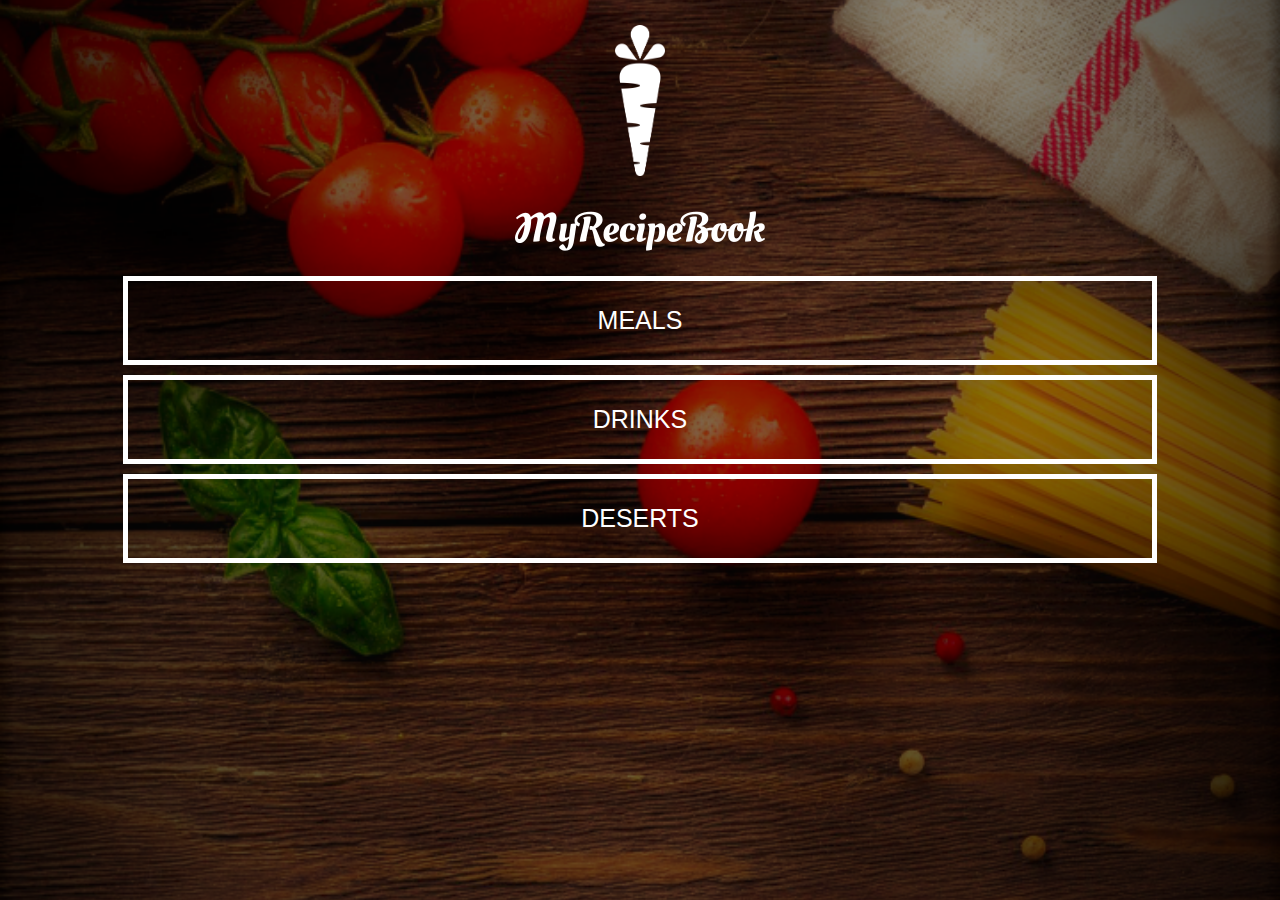
<file: index.html>
<!DOCTYPE html>
<html>
    <head>
        <title>My Recipe Book</title>
        <link rel="stylesheet" href="style.css">
    </head>
    
     <body class="body-home">
         <div id="home">
             
             <img src="images/logo-img.png" id="home-logo-img">
             <img src="images/logo-text.png" id="home-logo-text">
             
         <div class="home-menu">
                 
                 <a href="meals.html" class="home-menu-item">
                     <p>Meals</p>
                 </a>
                  <a href="drinks.html" class="home-menu-item">
                     <p>Drinks</p>
                 </a>
                  <a href="deserts.html" class="home-menu-item">
                     <p>Deserts</p>
                 </a>
             
             </div>
         
         </div>
    
    </body>
</html>
</file>
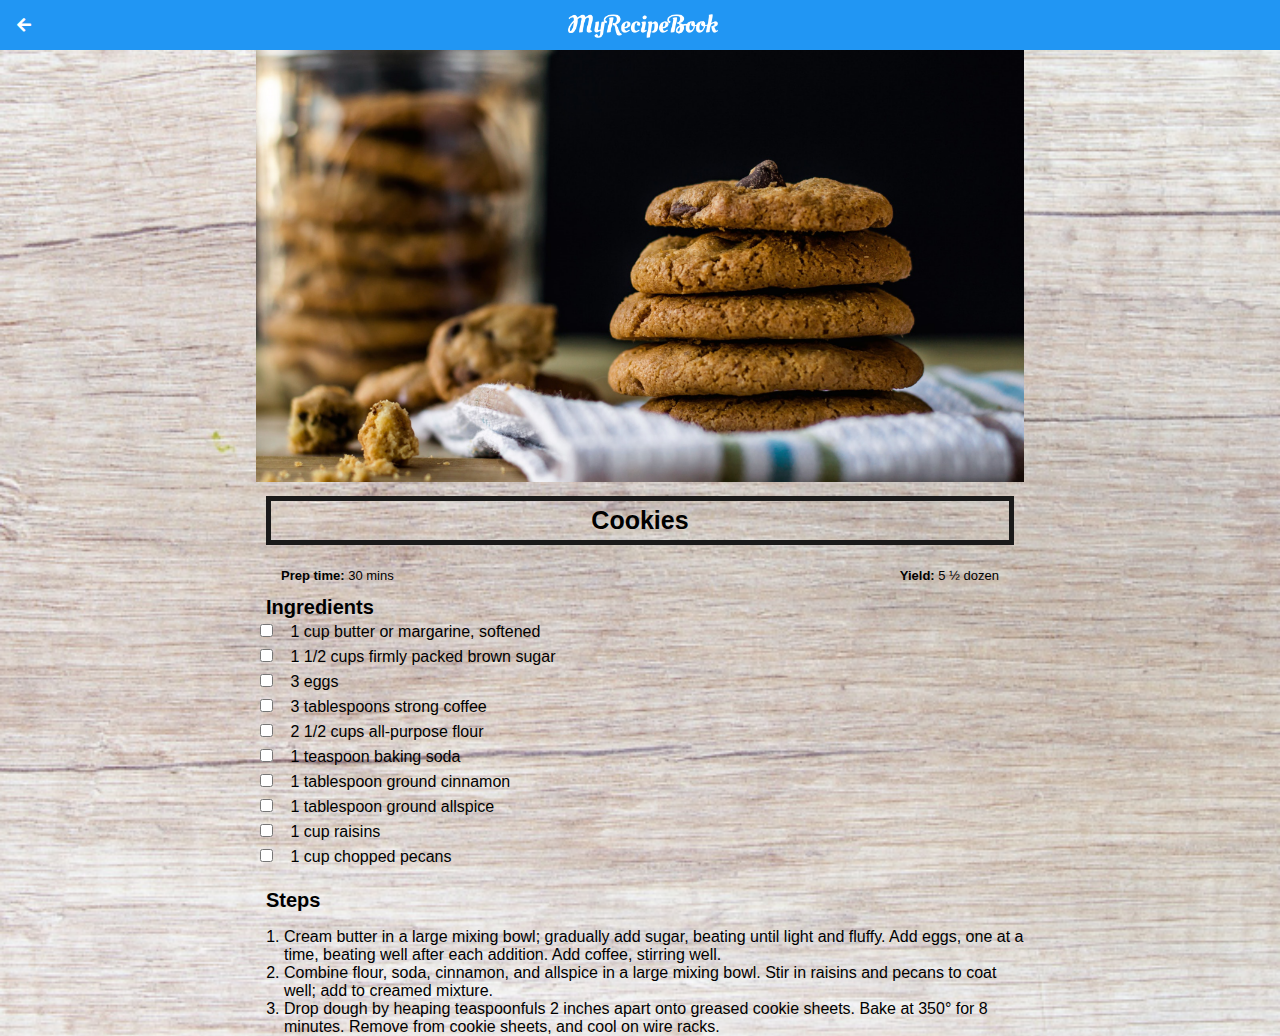
<file: cookies.html>
<!DOCTYPE html>
<html>
    <head>
        <title>My Recipe Book | Meals | Cookies</title>
        <link rel="stylesheet" href="style.css">
        <link rel="stylesheet" href="fontAwesome/css/all.css">
    </head>
    
     <body class="body-meals">
         
         <div class="header">
             <a href="meals.html">
                 <i class="fas fa-arrow-left"></i>
             
             </a>
             
             <img src="images/logo-text.png">
         
         </div>
          <div id="recipe">
              <div class="recipe-details">
                  <img src="images/cookies.png">
                  
                  <h1>Cookies</h1>
                  
                  <div class="recipe-details-info">
                      <p><b>Prep time: </b> 30 mins</p>
                      <p style="float: right;"><b>Yield: </b> 5 ½ dozen</p>
                   </div>
                    <div class="recipe-details-ingredients">
                        <h2>Ingredients</h2>
                        
                        <input id="check-01" type="checkbox">
                        <label for="check-01">1 cup butter or margarine, softened</label>
                        <br>
                        <input id="check-02" type="checkbox">
                        <label for="check-02">1 1/2 cups firmly packed brown sugar</label>
                        <br>
                        <input id="check-03" type="checkbox">
                        <label for="check-03">3 eggs</label>
                        <br>
                        <input id="check-04" type="checkbox">
                        <label for="check-04">3 tablespoons strong coffee</label>
                        <br>
                        <input id="check-05" type="checkbox">
                        <label for="check-05">2 1/2 cups all-purpose flour</label>
                        <br>
                        <input id="check-06" type="checkbox">
                        <label for="check-06">1 teaspoon baking soda</label>
                        <br>
                        <input id="check-07" type="checkbox">
                        <label for="check-07">1 tablespoon ground cinnamon</label>
                        <br>
                        <input id="check-08" type="checkbox">
                        <label for="check-08">1 tablespoon ground allspice</label>
                        <br>
                        <input id="check-09" type="checkbox">
                        <label for="check-09">1 cup raisins</label>
                        <br>
                        <input id="check-10" type="checkbox">
                        <label for="check-10">1 cup chopped pecans</label>
                  </div>
                  
                  <div class="recipe-details-steps">
                        <h2>Steps</h2>
                      
                      <ol>
                          <li>Cream butter in a large mixing bowl; gradually add sugar, beating until light and fluffy. Add eggs, one at a time, beating well after each addition. Add coffee, stirring well.</li>
                          <li>Combine flour, soda, cinnamon, and allspice in a large mixing bowl. Stir in raisins and pecans to coat well; add to creamed mixture.</li>
                           <li>Drop dough by heaping teaspoonfuls 2 inches apart onto greased cookie sheets. Bake at 350° for 8 minutes. Remove from cookie sheets, and cool on wire racks.</li>
                     </ol>
                  </div>
              
              </div>
             
         
         </div>
    
    </body>
</html>
</file>
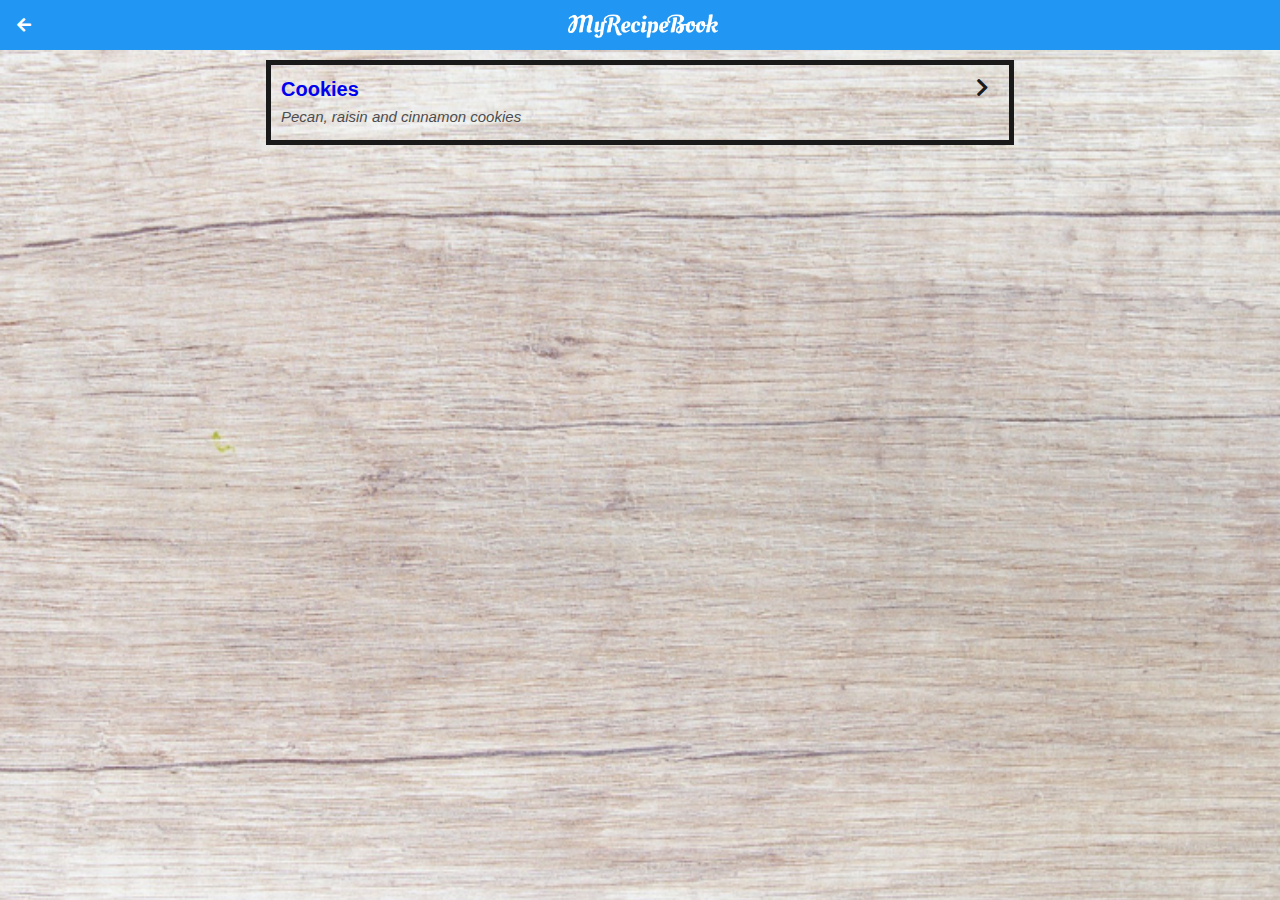
<file: deserts.html>
<!DOCTYPE html>
<html>
    <head>
        <title>My Recipe Book | Desert</title>
        <link rel="stylesheet" href="style.css">
        <link rel="stylesheet" href="fontAwesome/css/all.css">
    </head>
    
     <body class="body-meals">
         
         <div class="header">
             <a href="index.html">
                 <i class="fas fa-arrow-left"></i>
             
             </a>
             
             <img src="images/logo-text.png">
         
         </div>
          <div id="meals">
              
          <div class="meals-list">
              
                  <a href="cookies.html">
                      <div class="meals-list-item">
                          <h1>Cookies<i class="fas fa-chevron-right"></i></h1>
                          
                          <p>Pecan, raisin and cinnamon cookies</p>
                      
                      </div>
                  
                  </a>
              
              </div>
             
         
         </div>
    
    </body>
</html>
</file>
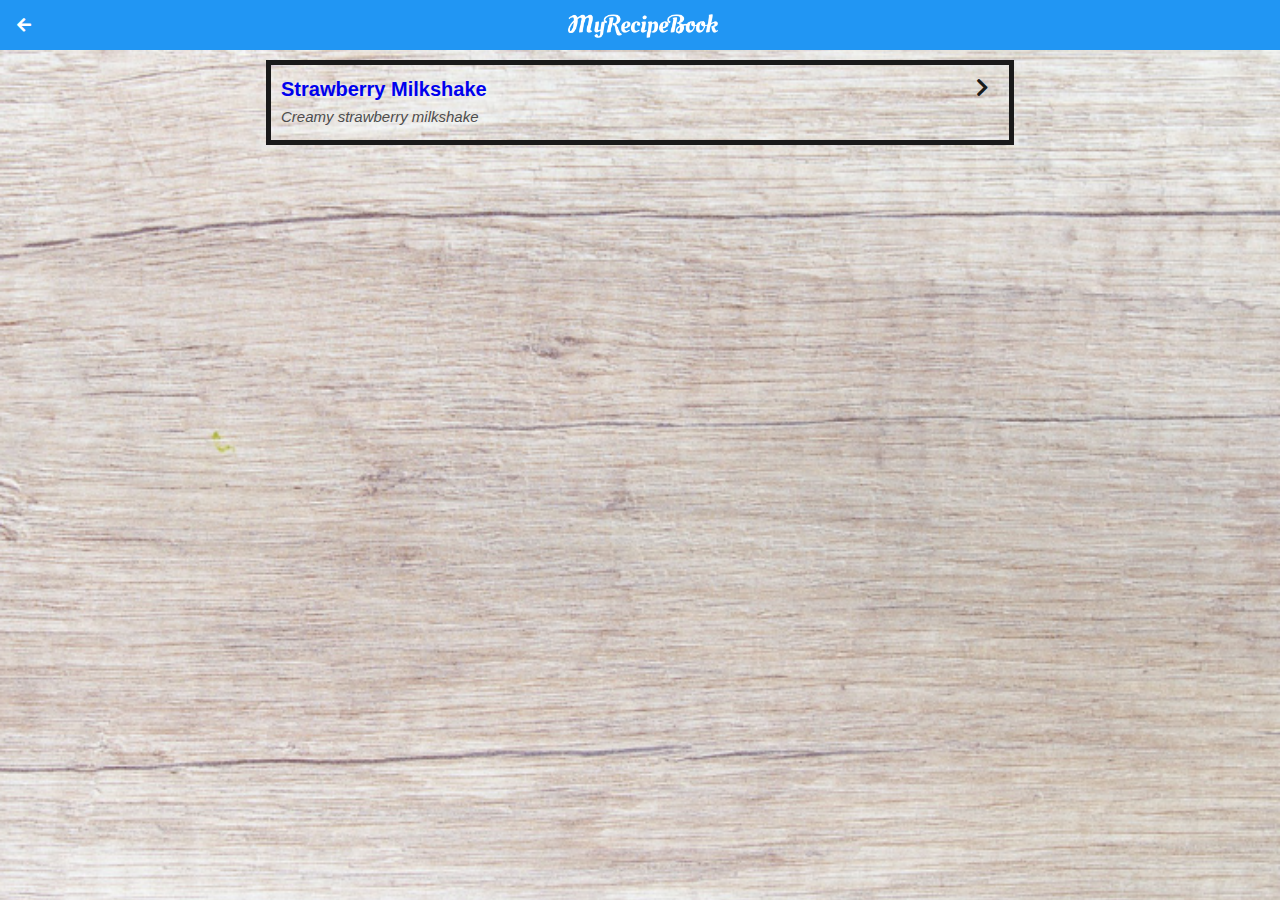
<file: drinks.html>
<!DOCTYPE html>
<html>
    <head>
        <title>My Recipe Book | Drinks</title>
        <link rel="stylesheet" href="style.css">
        <link rel="stylesheet" href="fontAwesome/css/all.css">
    </head>
    
     <body class="body-meals">
         
         <div class="header">
             <a href="index.html">
                 <i class="fas fa-arrow-left"></i>
             
             </a>
             
             <img src="images/logo-text.png">
         
         </div>
          <div id="meals">
              
          <div class="meals-list">
              
                  <a href="strawberrymilkshake.html">
                      <div class="meals-list-item">
                          <h1>Strawberry Milkshake<i class="fas fa-chevron-right"></i></h1>
                          
                          <p>Creamy strawberry milkshake</p>
                      
                      </div>
                  
                  </a>
              
              </div>
             
         
         </div>
    
    </body>
</html>
</file>
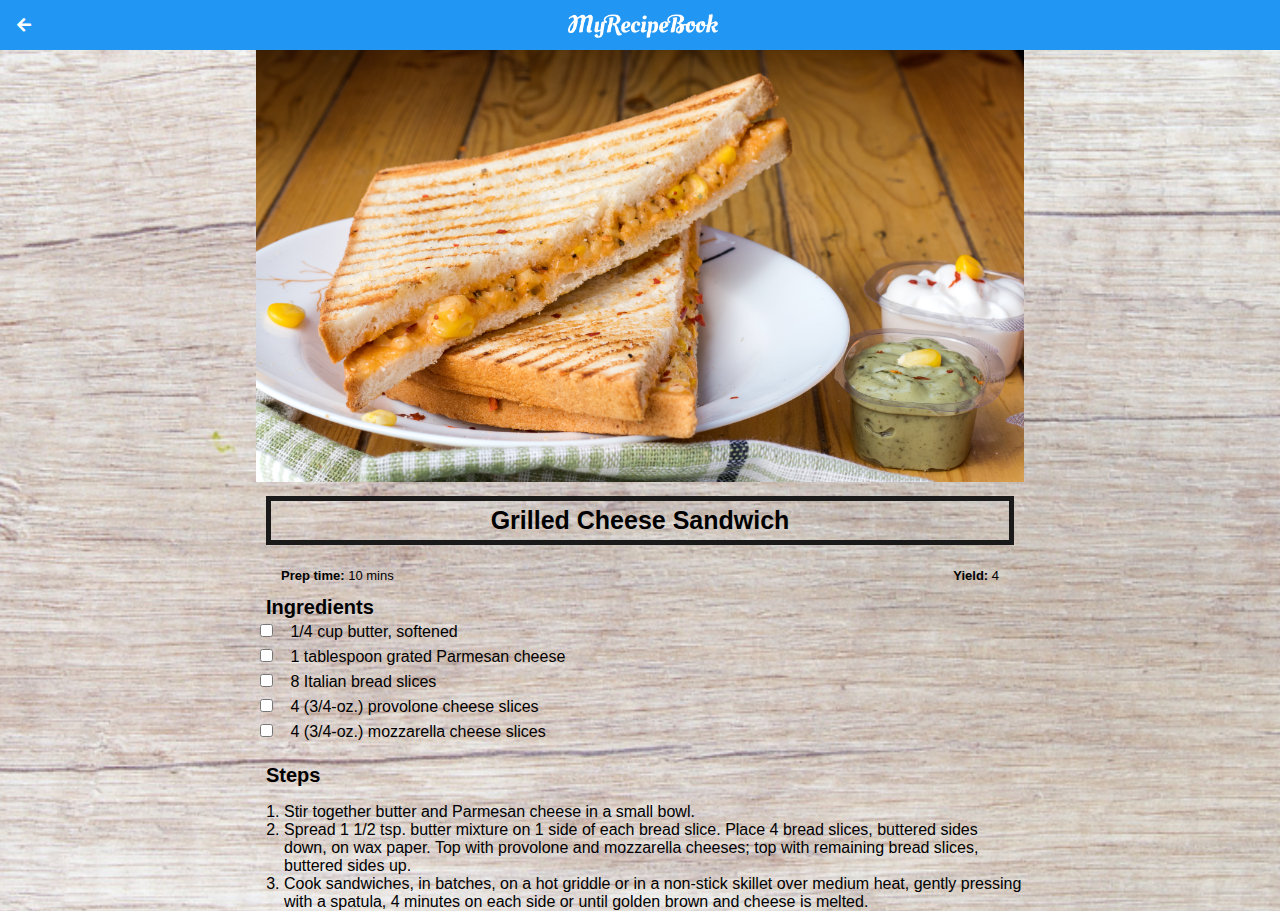
<file: grilledcheese.html>
<!DOCTYPE html>
<html>
    <head>
        <title>My Recipe Book | Meals | Grilled Cheese</title>
        <link rel="stylesheet" href="style.css">
        <link rel="stylesheet" href="fontAwesome/css/all.css">
    </head>
    
     <body class="body-meals">
         
         <div class="header">
             <a href="meals.html">
                 <i class="fas fa-arrow-left"></i>
             
             </a>
             
             <img src="images/logo-text.png">
         
         </div>
          <div id="recipe">
              <div class="recipe-details">
                  <img src="images/grilledCheese.png">
                  
                  <h1>Grilled Cheese Sandwich</h1>
                  
                  <div class="recipe-details-info">
                      <p><b>Prep time: </b> 10 mins</p>
                      <p style="float: right;"><b>Yield: </b> 4</p>
                   </div>
                    <div class="recipe-details-ingredients">
                        <h2>Ingredients</h2>
                        
                        <input id="check-01" type="checkbox">
                        <label for="check-01">1/4 cup butter, softened</label>
                        <br>
                        <input id="check-02" type="checkbox">
                        <label for="check-02">1 tablespoon grated Parmesan cheese</label>
                        <br>
                        <input id="check-03" type="checkbox">
                        <label for="check-03">8 Italian bread slices</label>
                        <br>
                        <input id="check-04" type="checkbox">
                        <label for="check-04">4 (3/4-oz.) provolone cheese slices</label>
                        <br>
                        <input id="check-05" type="checkbox">
                        <label for="check-05">4 (3/4-oz.) mozzarella cheese slices</label>
                  </div>
                  
                  <div class="recipe-details-steps">
                        <h2>Steps</h2>
                      
                      <ol>
                          <li>Stir together butter and Parmesan cheese in a small bowl.</li>
                          <li>Spread 1 1/2 tsp. butter mixture on 1 side of each bread slice. Place 4 bread slices, buttered sides down, on wax paper. Top with provolone and mozzarella cheeses; top with remaining bread slices, buttered sides up.</li>
                          <li>Cook sandwiches, in batches, on a hot griddle or in a non-stick skillet over medium heat, gently pressing with a spatula, 4 minutes on each side or until golden brown and cheese is melted.</li>
                      
                      </ol>
                  </div>
              
              </div>
             
         
         </div>
    
    </body>
</html>
</file>
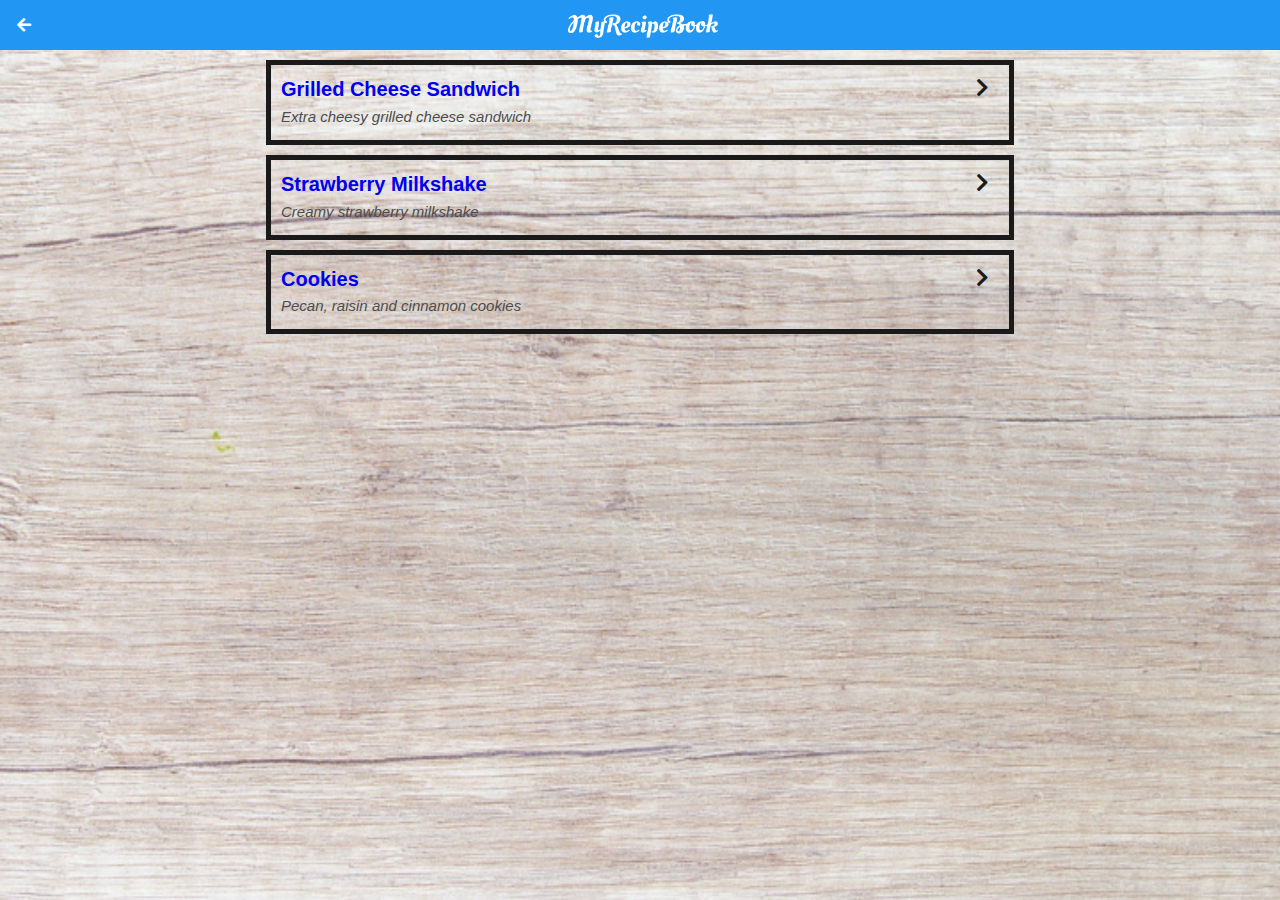
<file: meals.html>
<!DOCTYPE html>
<html>
    <head>
        <title>My Recipe Book | Meals</title>
        <link rel="stylesheet" href="style.css">
        <link rel="stylesheet" href="fontAwesome/css/all.css">
    </head>
    
     <body class="body-meals">
         
         <div class="header">
             <a href="index.html">
                 <i class="fas fa-arrow-left"></i>
             
             </a>
             
             <img src="images/logo-text.png">
         
         </div>
          <div id="meals">
              
          <div class="meals-list">
              
                  <a href="grilledcheese.html">
                      <div class="meals-list-item">
                          <h1>Grilled Cheese Sandwich<i class="fas fa-chevron-right"></i></h1>
                          
                          <p>Extra cheesy grilled cheese sandwich</p>
                      
                      </div>
                  
                  </a>
               <a href="strawberrymilkshake.html">
                      <div class="meals-list-item">
                          <h1>Strawberry Milkshake<i class="fas fa-chevron-right"></i></h1>
                          
                          <p>Creamy strawberry milkshake</p>
                      
                      </div>
                  
                  </a>
               <a href="cookies.html">
                      <div class="meals-list-item">
                          <h1>Cookies<i class="fas fa-chevron-right"></i></h1>
                          
                          <p>Pecan, raisin and cinnamon cookies</p>
                      
                      </div>
                  
                  </a>
              
              </div>
             
         
         </div>
    
    </body>
</html>
</file>
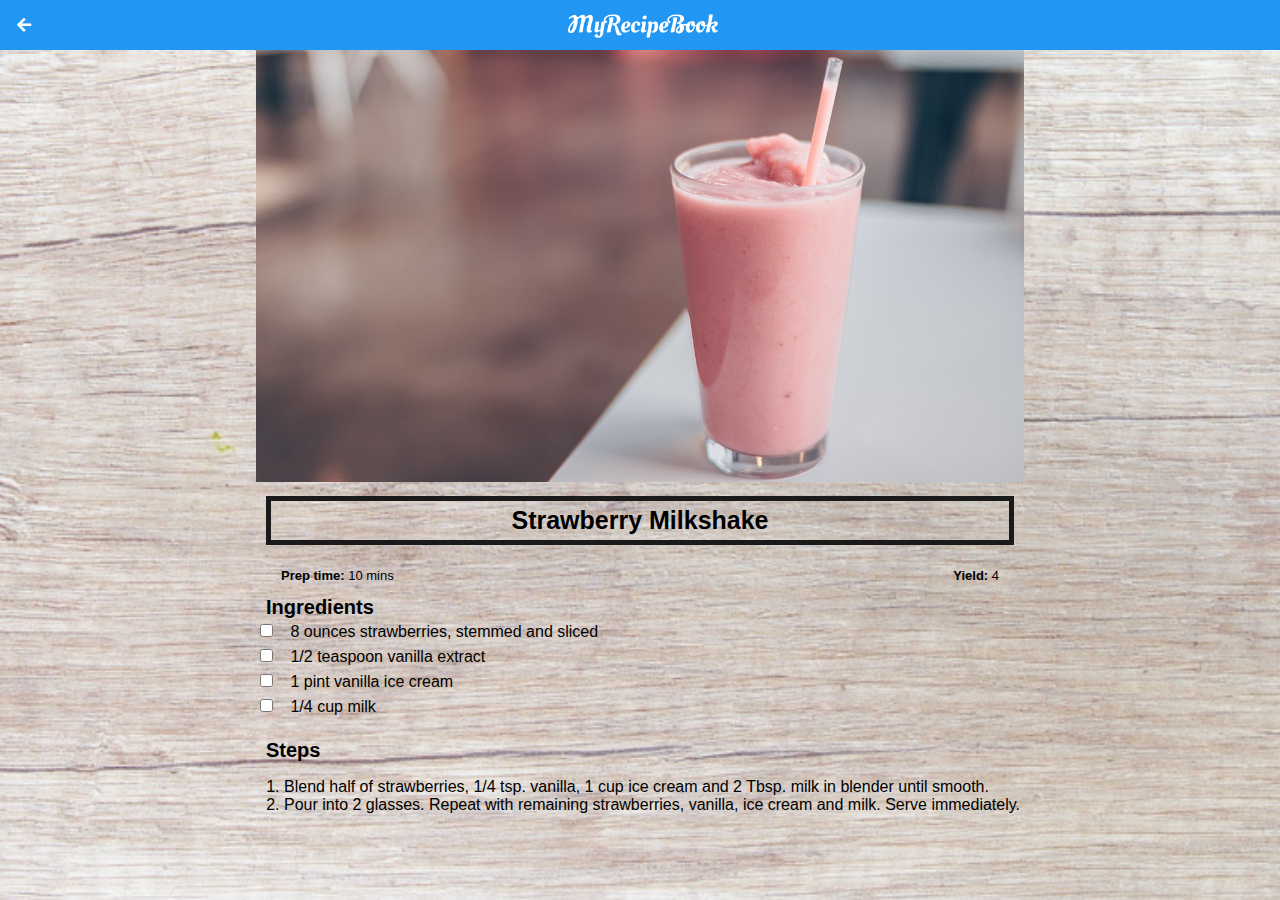
<file: strawberrymilkshake.html>
<!DOCTYPE html>
<html>
    <head>
        <title>My Recipe Book | Meals | Strawberry Milkshake</title>
        <link rel="stylesheet" href="style.css">
        <link rel="stylesheet" href="fontAwesome/css/all.css">
    </head>
    
     <body class="body-meals">
         
         <div class="header">
             <a href="meals.html">
                 <i class="fas fa-arrow-left"></i>
             
             </a>
             
             <img src="images/logo-text.png">
         
         </div>
          <div id="recipe">
              <div class="recipe-details">
                  <img src="images/strawberryMilkshake.png">
                  
                  <h1>Strawberry Milkshake</h1>
                  
                  <div class="recipe-details-info">
                      <p><b>Prep time: </b> 10 mins</p>
                      <p style="float: right;"><b>Yield: </b> 4</p>
                   </div>
                    <div class="recipe-details-ingredients">
                        <h2>Ingredients</h2>
                        
                        <input id="check-01" type="checkbox">
                        <label for="check-01">8 ounces strawberries, stemmed and sliced</label>
                        <br>
                        <input id="check-02" type="checkbox">
                        <label for="check-02">1/2 teaspoon vanilla extract</label>
                        <br>
                        <input id="check-03" type="checkbox">
                        <label for="check-03">1 pint vanilla ice cream</label>
                        <br>
                        <input id="check-04" type="checkbox">
                        <label for="check-04">1/4 cup milk</label>
                  </div>
                  
                  <div class="recipe-details-steps">
                        <h2>Steps</h2>
                      
                      <ol>
                          <li>Blend half of strawberries, 1/4 tsp. vanilla, 1 cup ice cream and 2 Tbsp. milk in blender until smooth.</li>
                          <li>Pour into 2 glasses. Repeat with remaining strawberries, vanilla, ice cream and milk. Serve immediately.</li>
                     </ol>
                  </div>
              
              </div>
             
         
         </div>
    
    </body>
</html>
</file>
<file: style.css>
html{
    height: 100%;
}
body{
    font-family: sans-serif;
    
    margin: 0;
    padding: 0;
    
    height: 100%;
}

.body-home{
    background-image: url('images/background-01-port.png');
    background-position: center;
    background-attachment: fixed;
    background-repeat: no-repeat;
    background-size: cover;
}

.body-meals{
    background-image: url('images/background-02-port.png');
    background-position: center;
    background-attachment: fixed;
    background-repeat: no-repeat;
    background-size: cover;
}

/*=========HEADER =========*/

.header{
    background-color: #2196f3;
    
    width: 100%;
    height: 50px;
    top: 0;
    
    position: fixed;
    overflow: hidden;
    
    text-align: center;
}

.header i{
    float: left;
    padding: 17px 0px 0px 17px;
    color: #ffffff;
}

.header img{
    width: 150px;
    padding-top: 14px;
    padding-right: 25px;
}


/*=========HOME PAGE =========*/

#home-logo-img{
    width: 50px;
    display: block;
    margin: auto;
    padding: 25px 10px 10px 10px;
}

#home-logo-text{
    width: auto;
    display: block;
    margin: auto;
    padding: 25px;
}

/*======MENU======*/

.home-menu-item{
    text-decoration: none;
    text-transform: uppercase;
    
    color: white;
    font-size: 25px;
    text-align: center;
    border: 5px solid white;
    
    display: block;
    margin: auto;
    margin-bottom: 10px;
    width: 80%;
    
}

/*=========MEALS PAGE =========*/

#meals{
    padding-top: 50px;
    
}
/*=====MEALS PAGE MENU =====*/

.meals-list a {
    text-decoration: none;    
}

.meals-list-item{
    border: 5px solid #1a1a1a;
    margin: 10px;
}

.meals-list-item h1{
    font-weight: bold;
    font-size: 20px;
    padding-left: 10px;
}

.meals-list-item i{
    float: right;
    color: #1a1a1a;
    padding-right: 20px;
}

.meals-list-item p{
    font-size: 15px;
    font-style: italic;
    color: #4d4d4d;
    margin-top: -7px;
    padding-left: 10px;
}

/*========= RECIPE PAGE =========*/

#recipe{
    padding-top: 50px;
}

/*===== RECIPE DETAILS =====*/

.recipe-details img{
    width: 100%;
}

.recipe-details h1{
    font-size: 25px;
    text-align: center;
    border: 5px solid #1a1a1a;
    margin: 10px;
    padding: 5px;
}

.recipe-details h2{
    font-size: 20px;
    text-align: left;
    margin: 0;
    margin-left: 10px;
}

.recipe-details-info{
    margin-left: 25px;
    margin-right: 25px;
}

.recipe-details-info p{
    font-size: 13px;
    display: inline-block;
}

.recipe-details-ingredients label{
    line-height: 25px;
    margin-left: 10px;
}

.recipe-details-steps{
    padding-top: 20px;
}

.recipe-details-steps ol{
    padding-left: 28px;
}

/*========= RESPONSIVE LAYOUT =========*/

@media only screen and (min-width: 600px){
    #meals{
        width: 80%;
        margin: auto;
    }
    
    #recipe{
        width: 80%;
        margin: auto;
    }
}

@media only screen and (min-width: 1000px){
     #meals{
        width: 60%;
        margin: auto;
    }
    
    #recipe{
        width: 60%;
        margin: auto;
    }
}

@media only screen and (min-width: 1500px){
     #meals{
        width: 40%;
        margin: auto;
    }
    
    #recipe{
        width: 40%;
        margin: auto;
    }
}

@media only screen and (min-width: 1500px){
    .body-home{
        background-image: url('images/background-01-land.png');
    }
    
    .body-meals{
        background-image: url('images/background-02-land.png');
    }
}
</file>
